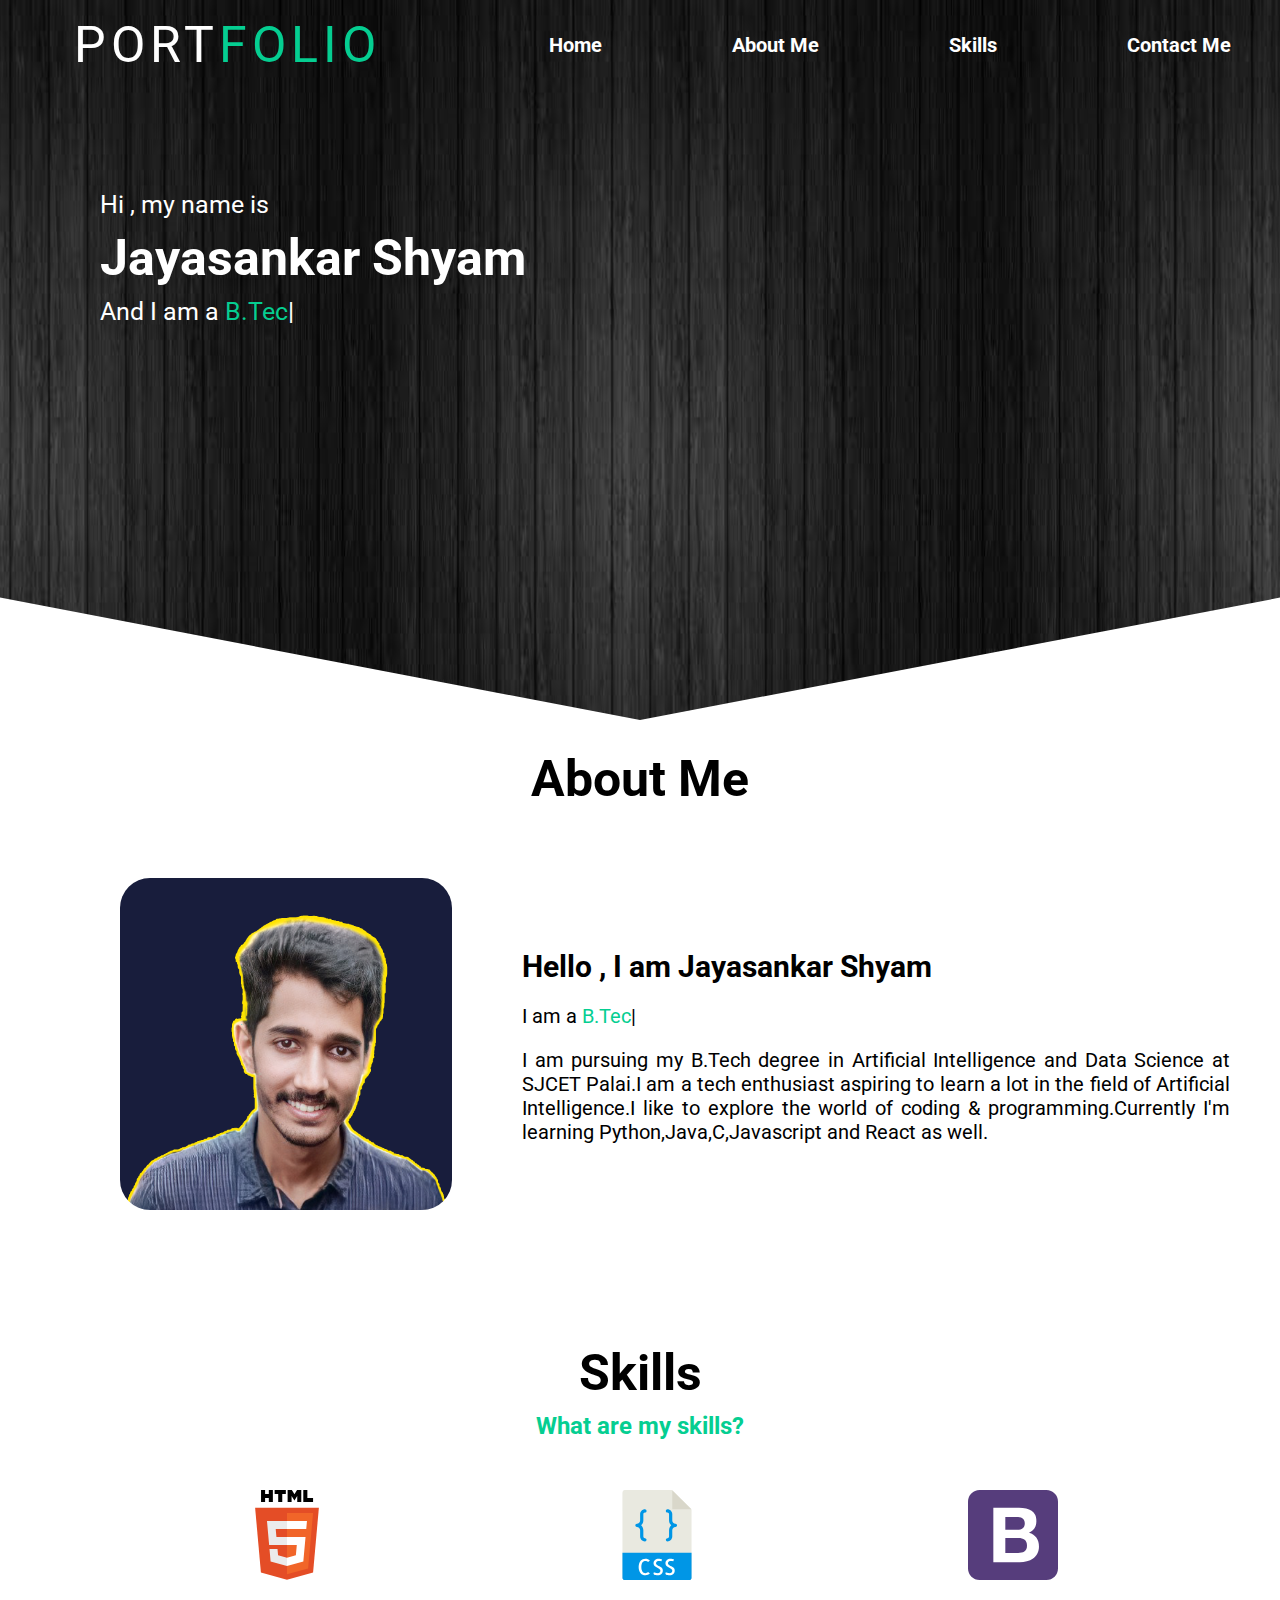
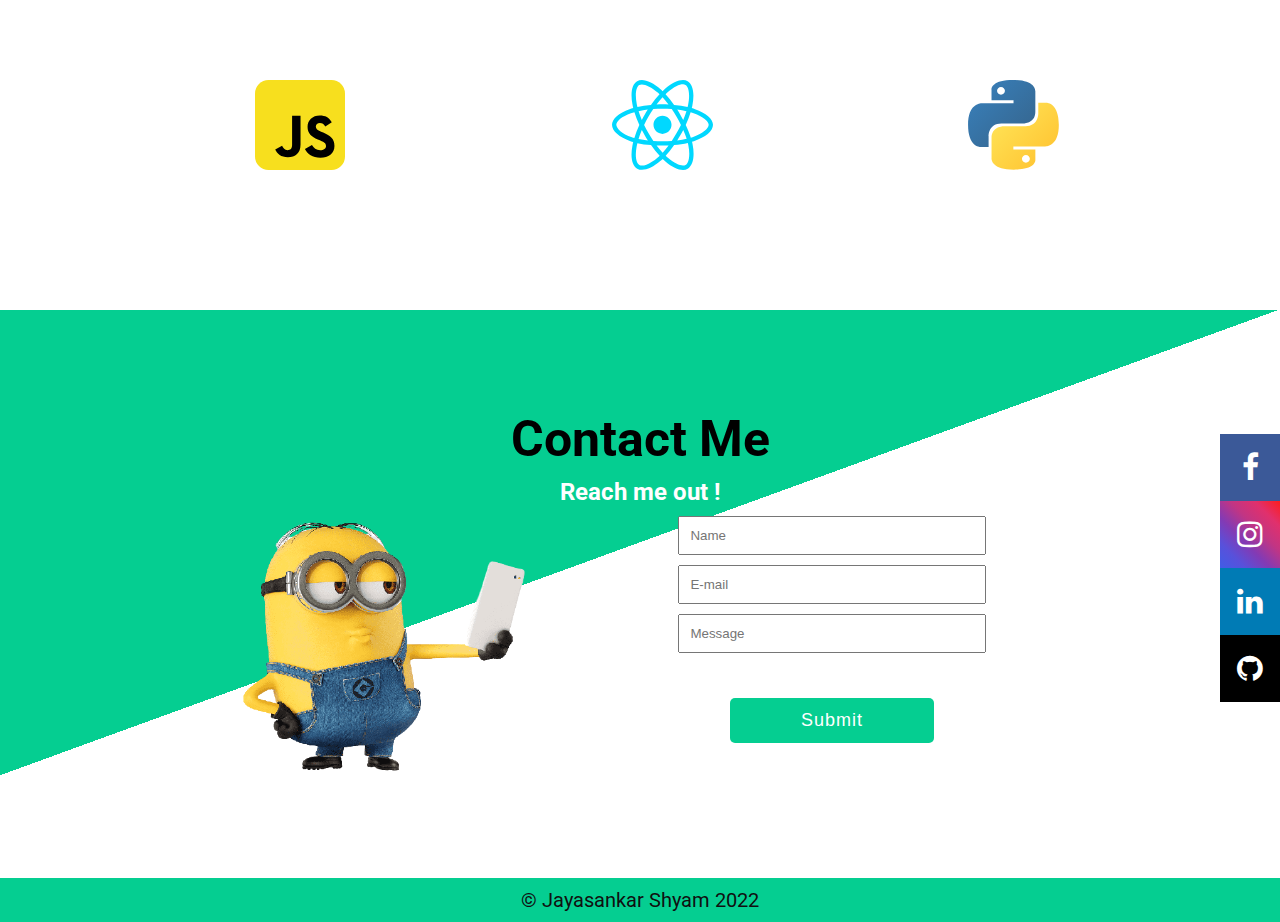
<file: index.html>
<!DOCTYPE html>
<html lang="en">
  <head>
    <meta charset="UTF-8" />
    <meta http-equiv="X-UA-Compatible" content="IE=edge" />
    <meta name="viewport" content="width=device-width, initial-scale=1.0" />
    <!--STYLESHEET-->
    <link href="https://cdn.jsdelivr.net/npm/bootstrap@5.0.1/dist/css/bootstrap.min.css" rel="stylesheet" integrity="sha384-+0n0xVW2eSR5OomGNYDnhzAbDsOXxcvSN1TPprVMTNDbiYZCxYbOOl7+AMvyTG2x" crossorigin="anonymous">
    <link rel="stylesheet" href="style.css" type="text/css" />
    <script src="typed.min.js"></script>
    <!--FAVICON-->
    <link
      rel="apple-touch-icon"
      sizes="180x180"
      href="imgs/fav/apple-touch-icon.png"
    />
    <link
      rel="icon"
      type="image/png"
      sizes="32x32"
      href="imgs/fav/favicon-32x32.png"
    />
    <link
      rel="icon"
      type="image/png"
      sizes="16x16"
      href="imgs/fav/favicon-16x16.png"
    />
    <link rel="manifest" href="/site.webmanifest" />
    <!--SM ICONS-->
    <link
      rel="stylesheet"
      href="https://cdnjs.cloudflare.com/ajax/libs/font-awesome/4.7.0/css/font-awesome.min.css"
    />
    <link href="https://fonts.googleapis.com/icon?family=Material+Icons"
      rel="stylesheet">

    <title>PORTFOLIO | JAYASANKAR</title>
<!-- Google tag (gtag.js) -->
<script async src="https://www.googletagmanager.com/gtag/js?id=G-Z5LCK1FZ70"></script>
<script>
  window.dataLayer = window.dataLayer || [];
  function gtag(){dataLayer.push(arguments);}
  gtag('js', new Date());

  gtag('config', 'G-Z5LCK1FZ70');
</script>
  </head>
  <body>
    <header class="header" id="home">
      <nav class="navbar">
        <a href="#home" class="nav-logo">PORT<span>FOLIO</span></a>
        <ul class="nav-menu">
          <li class="nav-item">
            <a href="#home" class="nav-link">Home</a>
          </li>
          <li class="nav-item">
            <a href="#about" class="nav-link">About Me</a>
          </li>
          <li class="nav-item">
            <a href="#skills" class="nav-link">Skills</a>
          </li>
          <li class="nav-item">
            <a href="#contact" class="nav-link">Contact Me</a>
          </li>
        </ul>
        <div class="hamburger">
          <span class="bar"></span>
          <span class="bar"></span>
          <span class="bar"></span>
        </div>
      </nav>

      <div class="intro">
        <p>Hi , my name is</p>
        <h1>Jayasankar Shyam</h1>
        <p>And I am a <span id="anim" style="color: #05ce91"></span></p>
        <!--Button TBD-->
      </div>
    </header>
    <section id="about">
      <h1 class="abt-head">About Me</h1>
      <div class="abt-row">
        <div class="abt-pic">
          <img src="imgs/pic.png" alt="My pic" />
        </div>
        <div class="abt-text">
          <p id="pname">Hello , I am Jayasankar Shyam</p>
          <p style="margin-bottom: 20px">
            I am a <span id="anim2" style="color: #05ce91"></span>
          </p>
          <p>
            I am pursuing my B.Tech degree in Artificial Intelligence and Data
            Science at SJCET Palai.I am a tech enthusiast aspiring to learn a
            lot in the field of Artificial Intelligence.I like to explore the
            world of coding & programming.Currently I'm learning 
            Python,Java,C,Javascript and React as well.
          </p>
        </div>
      </div>
    </section>
    <section id="skills">
      <h1 class="abt-head">Skills</h1>
      <h2 style="color: #05ce91; text-align: center; padding: 10px">
        What are my skills?
      </h2>

      <div class="sk-row">
        <div class="sk-column">
          <img src="imgs/sk1.svg" />
        </div>
        <div class="sk-column">
          <img src="imgs/sk2.svg" />
        </div>
        <div class="sk-column">
          <img src="imgs/sk3.svg" />
        </div>
      </div>
      <div class="sk-row">
        <div class="sk-column">
          <img src="imgs/sk4.svg" />
        </div>
        <div class="sk-column">
          <img src="imgs/sk5.svg" />
        </div>
        <div class="sk-column">
          <img src="imgs/sk6.svg" />
        </div>
      </div>
    </section>
    <section id="contact">
      <h1 class="abt-head">Contact Me</h1>
      <h2 style="color: #ffffff; text-align: center; padding: 10px">
        Reach me out !
      </h2>
      <div class="cont-row">
        <div class="cont-img">
          <img src="imgs/conta.png" alt="minion" />
        </div>
        <div class="cont-form">
          <form method="post" autocomplete="off" name="trialsheet"> 
            <input id="name" type="text" name="Name" placeholder="Name" />
            <input id ="email" type="email" name="Email" placeholder="E-mail" /><br />
            <input id ="message" type="text" name="Message" placeholder="Message" /><br />
            
            <div class="button">
              <input id="button" type="submit" name="submit" value="Submit"  />
            </div>
          </form>
        </div>
      </div>
      <div class="cont-icon">
        <div class="icon-bar">
          <a href="https://www.facebook.com/jayasankar.shyam/" class="facebook"
            ><i class="fa fa-facebook"></i
          ></a>

          <a href="https://www.instagram.com/_j_sankar/" class="instagram"
            ><i class="fa fa-instagram"></i
          ></a>
          <a
            href="https://www.linkedin.com/in/jayasankarshyam"
            class="linkedin"
            ><i class="fa fa-linkedin"></i
          ></a>
          <a href="https://github.com/jayasankar-shyam" class="github"
            ><i class="fa fa-github"></i
          ></a>
        </div>
      </div>
    </section>
    <section id="footer">
      <p>&#169 Jayasankar Shyam 2022</p>
    </section>
    <button
        type="button"
        class="btn btn-danger btn-floating btn-lg"
        id="btn-back-to-top"
        >
  <i class="fa fa-arrow-up"></i>
</button>
<script>
            const scriptURL = 'https://script.google.com/macros/s/AKfycbzzhiBZN84l8fXklkKDlYYEQw8GEc0mQe3Ko0wOYKdyV5h1AfFI-qXfE7oQGhlKYDrHxA/exec'
            const form = document.forms['Portfolio']
          
            form.addEventListener('submit', e => {
              e.preventDefault()
              fetch(scriptURL, { method: 'POST', body: new FormData(form)})
                .then(response => alert("Thanks for Contacting us..! We Will Contact You Soon..."))
                .catch(error => console.error('Error!', error.message))
            })
          </script>
    <script src="main.js"></script>
  </body>
</html>
</file>
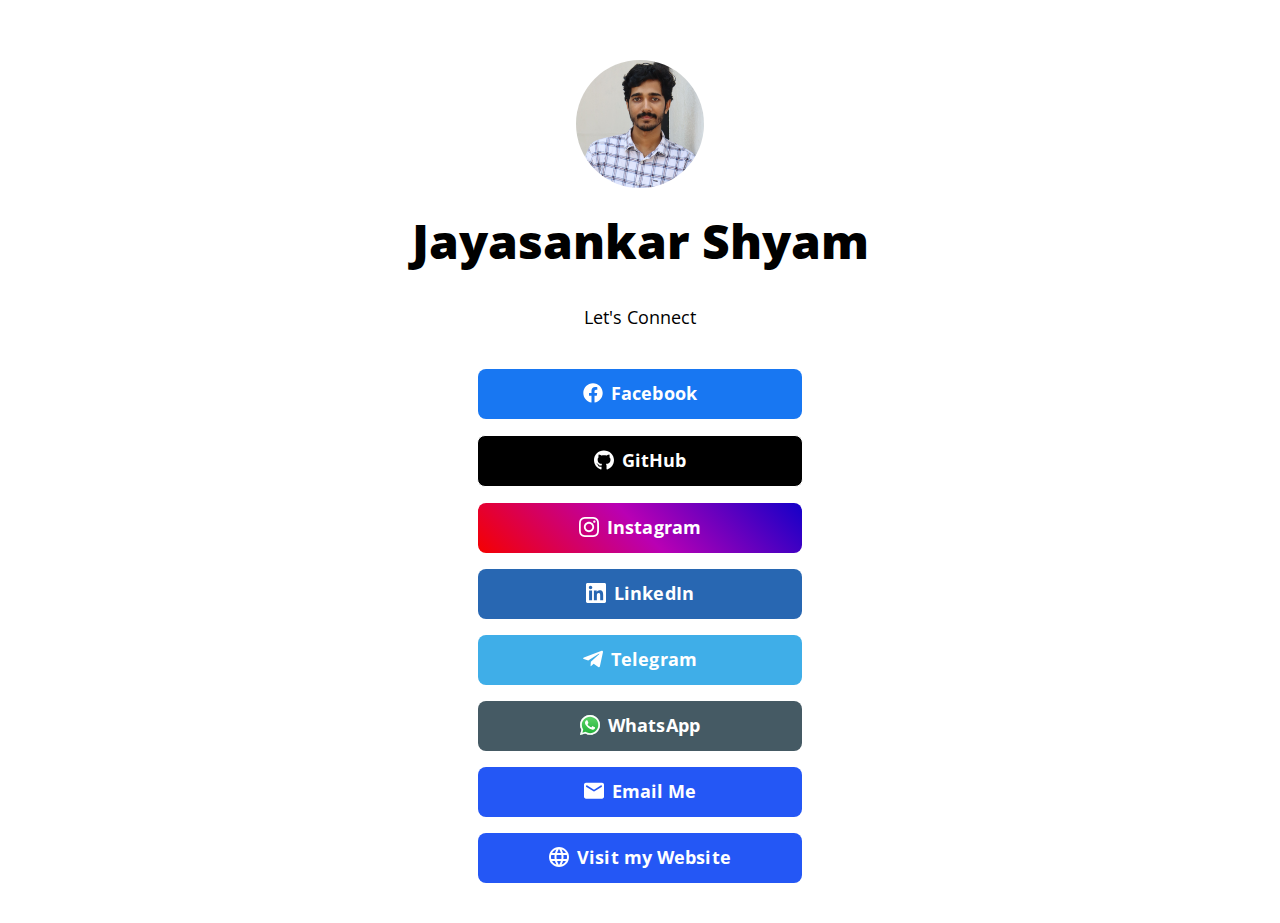
<file: profiles/index.html>
<!DOCTYPE html>
<html lang="en">

<head>

  <!-- Page Information
  –––––––––––––––––––––––––––––––––––––––––––––––––– -->
  <meta charset="utf-8">
  <title>Jayasankar</title>
  <meta name="description" content="A website made for easily accessing the social media profiles.">
  <meta name="author" content="Jayasankar Shyam">

  <!-- Mobile Specific Metas
  –––––––––––––––––––––––––––––––––––––––––––––––––– -->
  <meta name="viewport" content="width=device-width, initial-scale=1">


  <!-- CSS
  –––––––––––––––––––––––––––––––––––––––––––––––––– -->
  <link rel="stylesheet" href="css/normalize.css">

    <!-- Themes:
            Auto:   css/skeleton-auto.css
            Light:  css/skeleton-light.css
            Dark:   css/skeleton-dark.css
     -->
    <link rel="stylesheet" href="css/skeleton-auto.css">

    <!-- Brand Styles -->
    <link rel="stylesheet" href="css/brands.css">


  <!-- Favicon
  –––––––––––––––––––––––––––––––––––––––––––––––––– -->
  <link rel="icon" type="image/png" href="images/ins pi sq.png">

</head>

<body>

  <!-- Primary Page Layout
  –––––––––––––––––––––––––––––––––––––––––––––––––– -->
  <div class="container">
    <div class="row">
      <div class="column" style="margin-top: 10%">

        <!-- Your Image Here -->
        <img src="images/ins pi sq.png" class="avatar">

        <!-- Title -->
        <h1 role="heading">Jayasankar Shyam</h1>

        <!-- Short Bio -->
        <p>Let's Connect</p>

       
        <!-- Discord -->
        <!-- <a class="button button-discord" href="#" target="_blank" rel="noopener" role="button"><img class="icon" src="images/icons/discord.svg" alt="">Discord</a><br> -->

        <!-- Facebook -->
        <a class="button button-faceb" href="https://www.facebook.com/jayasankar.shyam" target="_blank" rel="noopener" role="button"><img class="icon" src="images/icons/facebook.svg" alt="">Facebook</a><br>

        <!-- GitHub -->
        <a class="button button-github" href="https://github.com/jayasankar-shyam" target="_blank" rel="noopener" role="button"><img class="icon" src="images/icons/github.svg" alt="">GitHub</a><br>   

        <!-- Instagram -->
        <a class="button button-instagram" href="https://www.instagram.com/_j_sankar" target="_blank" rel="noopener" role="button"><img class="icon" src="images/icons/instagram.svg" alt="">Instagram</a><br>

        <!-- LinkedIn -->
        <a class="button button-linked" href="https://www.linkedin.com/in/jayasankarshyam" target="_blank" rel="noopener" role="button"><img class="icon" src="images/icons/linkedin.svg" alt="">LinkedIn</a><br>      

        <!-- Telegram -->
        <a class="button button-telegram" href="https://www.t.me/jayasankarshyam" target="_blank" rel="noopener" role="button"><img class="icon" src="images/icons/telegram.svg" alt="">Telegram</a><br>

        <!-- WhatsApp -->
        <a class="button button-whatsapp" href="https://api.whatsapp.com/send?phone=919400888318&text=Hi%20...found%20you%20on%20your%20website" target="_blank" rel="noopener" role="button"><img class="icon" src="images/icons/whatsapp.svg" alt="">WhatsApp</a><br>

        <!-- X -->
        <!-- <a class="button button-x" href="#" target="_blank" rel="noopener" role="button"><img class="icon" src="images/icons/x.svg" alt="">Follow on X</a><br> -->

        <!-- Generic Email -->
        <a class="button button-default" href="mailto:jayasankar06shyam@gmail.com" target="_blank" rel="noopener" role="button"><img class="icon" src="images/icons/generic-email.svg" alt="">Email Me</a><br>

        <!-- Generic Website -->
        <a class="button button-default" href="https://www.jayasankar.tech" target="_blank" rel="noopener" role="button"><img class="icon" src="images/icons/generic-website.svg" alt="">Visit my Website</a><br>

        <br>

      </div>
    </div>
  </div>

</body>

</html>
</file>
<file: style.css>
/*HEADER*/
@import url("https://fonts.googleapis.com/css2?family=Roboto:ital,wght@0,500;1,400&display=swap");

* {
  margin: 0;
  padding: 0;
  box-sizing: border-box;
}

html {
  font-family: "Roboto", sans-serif;
  scroll-behavior: smooth;
}

li {
  list-style: none;
}

a {
  text-decoration: none;
}

.header {
  width: 100%;
  height: 80vh;
  background: url(imgs/bg1.jpeg);
  background-size: 50% 100%, cover;
  background-position: center;
  background-attachment: fixed;
  clip-path: polygon(50% 0%, 100% 0, 100% 83%, 50% 100%, 0 83%, 0 0);
}

.navbar {
  display: flex;
  justify-content: space-between;
  align-items: center;
  padding: 1rem 1.5rem;
}
.hamburger {
  display: none;
}

.bar {
  display: block;
  width: 25px;
  height: 3px;
  margin: 5px auto;
  -webkit-transition: all 0.3s ease-in-out;
  transition: all 0.3s ease-in-out;
  background-color: #101010;
}
.nav-menu {
  display: flex;
  justify-content: space-between;
  align-items: center;
}

.nav-item {
  margin-left: 5rem;
}

.nav-link {
  color: rgb(255, 255, 255);
  text-decoration: none;
  padding: 10px 20px;
  margin: 5px;
  font-size: 20px;
  font-weight: bold;
}

.nav-link:hover {
  color: #05ce91;
  transition: 0.4s;
}

.nav-logo {
  color: rgb(255, 255, 255);
  font-size: 50px;
  letter-spacing: 5px;
  padding-left: 50px;
}
.nav-logo span {
  color: #05ce91;
}
/*INTRO*/
.intro {
  color: white;
  margin-top: 100px;
  margin-left: 100px;
  max-width: 450px;
}

.intro p {
  font-size: 25px;
}
.intro h1 {
  font-size: 50px;
  margin: 10px 0px;
}

/*BUTTON*/

/*TBD*/
/*ABOUT*/
#about {
  padding: 30px 50px;
}
.abt-head {
  font-weight: bold;
  font-size: 50px;
  text-align: center;
}
.abt-row {
  display: flex;
  justify-content: center;
  align-items: center;
  flex-wrap: wrap;
}
.abt-pic {
  flex-basis: 40%;
}

.abt-pic img {
  width: 100%;
  padding: 70px;
  border-radius: 100px;

  margin-right: 0px;
}

.abt-text {
  flex-basis: 60%;
}
#pname {
  font-weight: bold;
  font-size: 30px;
  margin-bottom: 20px;
}
.abt-text p {
  text-align: justify;
  font-size: 20px;
}
/*SKILLS*/
#skills {
  padding: 30px 50px;
  justify-content: center;
}

.sk-row {
  display: flex;
  justify-content: center;
  align-items: center;
  flex-wrap: wrap;
  padding: 30px 50px;
}
.sk-column {
  width: 33%;
  margin-bottom: 16px;
  padding: 10px 150px;
}
.sk-column img {
  height: 90px;
  text-align: center;
}
/*CONTACT*/

/*SOCIAL MEDIA*/
.icon-bar {
  width: 60px;
  float: right;
  margin-top: -210px;
  -webkit-transform: translateY(-50%);
  -ms-transform: translateY(-50%);
  transform: translateY(-50%);
}

.icon-bar a {
  display: block;
  text-align: center;
  padding: 16px;
  transition: all 0.3s ease;
  color: white;
  font-size: 30px;
}

.icon-bar a:hover {
  background-color: rgb(107, 105, 105);
}

.facebook {
  background: #3b5998;
  color: white;
}

.instagram {
  background: linear-gradient(
    45deg,
    #405de6,
    #5851db,
    #833ab4,
    #c13584,
    #e1306c,
    #fd1d1d
  );
  color: white;
}

.linkedin {
  background: #007bb5;
  color: white;
}

.github {
  background: black;
  color: white;
}
/*CONTACT*/
#contact {
  margin-top: 50px;
  padding: 100px 0px;
  background: linear-gradient(160deg, #05ce91 45%, white 0%);
}
.cont-row {
  display: flex;
  justify-content: center;
  align-items: center;
  flex-wrap: wrap;
}

.cont-img img {
  height: 100%;
  width: 100%;
}
.cont-img {
  flex-basis: 30%;
}
.cont-form {
  flex-basis: 40%;
}
.cont-icon {
  flex-basis: 30%;
}
.cont-form form {
  text-align: center;
}
.cont-form form input {
  width: 60%;
  padding: 10px;
  margin-bottom: 10px;
}
.cont-form form textarea {
  width: 60%;
  padding: 10px;
}

form .button {
  height: 45px;
  margin: 35px 0;
}
form .button input {
  height: 100%;
  width: 40%;
  border-radius: 5px;
  border: none;
  color: #fff;
  font-size: 18px;
  font-weight: 500;
  letter-spacing: 1px;
  cursor: pointer;
  transition: all 0.3s ease;
  background: #05ce91;
}
form .button input:hover {
  /* transform: scale(0.99); */
  background: #357562;
}
#footer {
  background: #05ce91;
  color: #101010;
  padding: 10px;
  justify-content: center;
}
#footer p {
  text-align: center;
  font-size: 20px;
}
#btn-back-to-top {
  position: fixed;
  bottom: 20px;
  right: 20px;
  display: none;
}
@media only screen and (max-width: 768px) {
  .header {
    height: 60vh;
    clip-path: polygon(50% 0%, 100% 0, 100% 90%, 50% 100%, 0 90%, 0 0);
  }
  /*SKILLS*/
  .sk-column {
    width: 33%;
    margin-bottom: 16px;
    padding: 10px 0px;
  }
  .sk-column img {
    height: 60px;
    text-align: center;
  }
  #about {
    padding: 10px 10px;
  }
  #skills {
    padding: 10px 20px;
    margin-top: 30px;
  }
  #pname {
    font-weight: bold;
    font-size: 25px;
    margin-bottom: 20px;
  }
  .intro {
    margin-left: 30px;
  }
  .intro p {
    font-size: 22px;
  }
  .intro h1 {
    font-size: 35px;
  }

  .nav-menu {
    position: fixed;
    left: -100%;
    top: 5rem;
    flex-direction: column;

    background-color: rgb(0, 0, 0);
    width: 100%;
    border-radius: 10px;
    text-align: center;
    transition: 0.3s;
    box-shadow: 0 10px 27px rgba(0, 0, 0, 0.05);
  }
  .nav-logo {
    padding-left: 0px;
    font-size: 30px;
  }
  .nav-menu.active {
    left: 0;
  }

  .nav-item {
    margin: 25px 0;
  }
  .abt-pic {
    flex-basis: 100%;
  }

  .abt-pic img {
    width: 100%;
    margin-bottom: 0px;
    border-radius: 30%;
  }

  .abt-text {
    flex-basis: 100%;
    padding-top: 10px;
    padding-left: 30px;
  }

  .hamburger {
    display: block;
    cursor: pointer;
    background: azure;
  }
  .hamburger.active .bar:nth-child(2) {
    opacity: 0;
  }

  .hamburger.active .bar:nth-child(1) {
    transform: translateY(8px) rotate(45deg);
  }

  .hamburger.active .bar:nth-child(3) {
    transform: translateY(-8px) rotate(-45deg);
  }
  .cont-img {
    flex-basis: 100%;
  }
  .cont-form {
    flex-basis: 70%;
  }
  .cont-icon {
    flex-basis: 30%;
  }
}
</file>
<file: profiles/css/skeleton-auto.css>
/*
* littlelink V1
* https://littlelink.com
* Free to use under the MIT license.
* http://www.opensource.org/licenses/mit-license.php
* 12/21/2019
*
* Built using:
*
* Skeleton V2.0.4
* Copyright 2014, Dave Gamache
* www.getskeleton.com
* Free to use under the MIT license.
* http://www.opensource.org/licenses/mit-license.php
* 12/29/2014
*/

/* Table of contents
––––––––––––––––––––––––––––––––––––––––––––––––––
- Grid
- Base Styles
- Typography
- Links
- Code
- Spacing
- Utilities
*
* You'll find the button css in css/brands.css.
*
*/

/* Grid
–––––––––––––––––––––––––––––––––––––––––––––––––– */
.container {
  position: relative;
  width: 100%;
  max-width: 600px;
  text-align: center;
  margin: 0 auto;
  padding: 0 20px;
  box-sizing: border-box;
}
.container-left {
  position: relative;
  width: 100%;
  max-width: 600px;
  text-align: left;
  margin: 0 auto;
  padding: 0 20px;
  box-sizing: border-box;
}
.column {
  position: center;
  width: 100%;
  float: center;
  box-sizing: border-box;
}

/* For devices larger than 400px */
@media (min-width: 400px) {
  .container {
    width: 85%;
    padding: 0;
  }
}

/* For devices larger than 550px */
@media (min-width: 550px) {
  .container {
    width: 80%;
  }
  .column,
  .columns {
    margin-left: 0;
  }
  .column:first-child,
  .columns:first-child {
    margin-left: 0;
  }
}

/* Base Styles
–––––––––––––––––––––––––––––––––––––––––––––––––– */
/* NOTE
html is set to 62.5% so that all the REM measurements throughout Skeleton
are based on 10px sizing. So basically 1.5rem = 15px :) */

html {
  font-size: 100%;
  color-scheme: light dark;
}
body {
  font-size: 18px;
  line-height: 24px;
  font-weight: 400;
  font-family: "Open Sans", "HelveticaNeue", "Helvetica Neue", Helvetica, Arial,
    sans-serif;
}

/* Typography
–––––––––––––––––––––––––––––––––––––––––––––––––– */
h1 {
  margin-top: 0;
  margin-bottom: 16px;
  font-weight: 800;
}
h1 {
  font-size: 24px;
  line-height: 64px;
  letter-spacing: 0;
}

/* Larger than phablet */
@media (min-width: 550px) {
  h1 {
    font-size: 48px;
    line-height: 96px;
  }
}

p {
  margin-top: 0;
}

/* Links
–––––––––––––––––––––––––––––––––––––––––––––––––– */
a {
  color: #2457F5;
}
a:hover {
  color: #083BDA; 
}
a:focus {
  outline: #7AB8FF solid 2px;
  border-radius: 2px;
}         

/* Link Color Dark Theme */
@media (prefers-color-scheme: dark) {
  a {
    color: #4899F7;
}
a:hover {
  color: #7AB8FF;
}
a:focus {
  outline: #7AB8FF solid 2px;
  border-radius: 2px;
}
}

/* Code
–––––––––––––––––––––––––––––––––––––––––––––––––– */
code {
  padding: 0.2rem 0.5rem;
  margin: 0 0.2rem;
  font-size: 90%;
  white-space: nowrap;
  background: #f1f1f1;
  border: 1px solid #e1e1e1;
  border-radius: 4px;
}
pre > code {
  display: block;
  padding: 1rem 1.5rem;
  white-space: pre;
}

/* Spacing
–––––––––––––––––––––––––––––––––––––––––––––––––– */
button,
.button {
  margin-bottom: 1rem;
}
input,
textarea,
select,
fieldset {
  margin-bottom: 1.5rem;
}
pre,
blockquote,
dl,
figure,
p,
ol {
  margin-bottom: 2.5rem;
}

/* Utilities
–––––––––––––––––––––––––––––––––––––––––––––––––– */
.u-full-width {
  width: 100%;
  box-sizing: border-box;
}
.u-max-full-width {
  max-width: 100%;
  box-sizing: border-box;
}
.u-pull-right {
  float: right;
}
.u-pull-left {
  float: left;
}

/* Misc
–––––––––––––––––––––––––––––––––––––––––––––––––– */
hr {
  margin-top: 3rem;
  margin-bottom: 3.5rem;
  border-width: 0;
  border-top: 1px solid #e1e1e1;
}
/* Radius values:

10%-40%: Squircles
50% (default): True circle
*/
.avatar {
  width: 128px;
  height: 128px;
  object-fit: cover;
  background-position: center;
  border-radius: 50%;
}

/* open-sans-regular - vietnamese_latin-ext_latin_hebrew_greek-ext_greek_cyrillic-ext_cyrillic */
@font-face {
  font-display: swap; /* Check https://developer.mozilla.org/en-US/docs/Web/CSS/@font-face/font-display for other options. */
  font-family: 'Open Sans';
  font-style: normal;
  font-weight: 400;
  src: url('../fonts/open-sans-v34-vietnamese_latin-ext_latin_hebrew_greek-ext_greek_cyrillic-ext_cyrillic-regular.eot'); /* IE9 Compat Modes */
  src: url('../fonts/open-sans-v34-vietnamese_latin-ext_latin_hebrew_greek-ext_greek_cyrillic-ext_cyrillic-regular.eot?#iefix') format('embedded-opentype'), /* IE6-IE8 */
       url('../fonts/open-sans-v34-vietnamese_latin-ext_latin_hebrew_greek-ext_greek_cyrillic-ext_cyrillic-regular.woff2') format('woff2'), /* Super Modern Browsers */
       url('../fonts/open-sans-v34-vietnamese_latin-ext_latin_hebrew_greek-ext_greek_cyrillic-ext_cyrillic-regular.woff') format('woff'), /* Modern Browsers */
       url('../fonts/open-sans-v34-vietnamese_latin-ext_latin_hebrew_greek-ext_greek_cyrillic-ext_cyrillic-regular.ttf') format('truetype'), /* Safari, Android, iOS */
       url('../fonts/open-sans-v34-vietnamese_latin-ext_latin_hebrew_greek-ext_greek_cyrillic-ext_cyrillic-regular.svg#OpenSans') format('svg'); /* Legacy iOS */
}
/* open-sans-600 - vietnamese_latin-ext_latin_hebrew_greek-ext_greek_cyrillic-ext_cyrillic */
@font-face {
  font-display: swap; /* Check https://developer.mozilla.org/en-US/docs/Web/CSS/@font-face/font-display for other options. */
  font-family: 'Open Sans';
  font-style: normal;
  font-weight: 600;
  src: url('../fonts/open-sans-v34-vietnamese_latin-ext_latin_hebrew_greek-ext_greek_cyrillic-ext_cyrillic-600.eot'); /* IE9 Compat Modes */
  src: url('../fonts/open-sans-v34-vietnamese_latin-ext_latin_hebrew_greek-ext_greek_cyrillic-ext_cyrillic-600.eot?#iefix') format('embedded-opentype'), /* IE6-IE8 */
       url('../fonts/open-sans-v34-vietnamese_latin-ext_latin_hebrew_greek-ext_greek_cyrillic-ext_cyrillic-600.woff2') format('woff2'), /* Super Modern Browsers */
       url('../fonts/open-sans-v34-vietnamese_latin-ext_latin_hebrew_greek-ext_greek_cyrillic-ext_cyrillic-600.woff') format('woff'), /* Modern Browsers */
       url('../fonts/open-sans-v34-vietnamese_latin-ext_latin_hebrew_greek-ext_greek_cyrillic-ext_cyrillic-600.ttf') format('truetype'), /* Safari, Android, iOS */
       url('../fonts/open-sans-v34-vietnamese_latin-ext_latin_hebrew_greek-ext_greek_cyrillic-ext_cyrillic-600.svg#OpenSans') format('svg'); /* Legacy iOS */
}
/* open-sans-700 - vietnamese_latin-ext_latin_hebrew_greek-ext_greek_cyrillic-ext_cyrillic */
@font-face {
  font-display: swap; /* Check https://developer.mozilla.org/en-US/docs/Web/CSS/@font-face/font-display for other options. */
  font-family: 'Open Sans';
  font-style: normal;
  font-weight: 700;
  src: url('../fonts/open-sans-v34-vietnamese_latin-ext_latin_hebrew_greek-ext_greek_cyrillic-ext_cyrillic-700.eot'); /* IE9 Compat Modes */
  src: url('../fonts/open-sans-v34-vietnamese_latin-ext_latin_hebrew_greek-ext_greek_cyrillic-ext_cyrillic-700.eot?#iefix') format('embedded-opentype'), /* IE6-IE8 */
       url('../fonts/open-sans-v34-vietnamese_latin-ext_latin_hebrew_greek-ext_greek_cyrillic-ext_cyrillic-700.woff2') format('woff2'), /* Super Modern Browsers */
       url('../fonts/open-sans-v34-vietnamese_latin-ext_latin_hebrew_greek-ext_greek_cyrillic-ext_cyrillic-700.woff') format('woff'), /* Modern Browsers */
       url('../fonts/open-sans-v34-vietnamese_latin-ext_latin_hebrew_greek-ext_greek_cyrillic-ext_cyrillic-700.ttf') format('truetype'), /* Safari, Android, iOS */
       url('../fonts/open-sans-v34-vietnamese_latin-ext_latin_hebrew_greek-ext_greek_cyrillic-ext_cyrillic-700.svg#OpenSans') format('svg'); /* Legacy iOS */
}
/* open-sans-800 - vietnamese_latin-ext_latin_hebrew_greek-ext_greek_cyrillic-ext_cyrillic */
@font-face {
  font-display: swap; /* Check https://developer.mozilla.org/en-US/docs/Web/CSS/@font-face/font-display for other options. */
  font-family: 'Open Sans';
  font-style: normal;
  font-weight: 800;
  src: url('../fonts/open-sans-v34-vietnamese_latin-ext_latin_hebrew_greek-ext_greek_cyrillic-ext_cyrillic-800.eot'); /* IE9 Compat Modes */
  src: url('../fonts/open-sans-v34-vietnamese_latin-ext_latin_hebrew_greek-ext_greek_cyrillic-ext_cyrillic-800.eot?#iefix') format('embedded-opentype'), /* IE6-IE8 */
       url('../fonts/open-sans-v34-vietnamese_latin-ext_latin_hebrew_greek-ext_greek_cyrillic-ext_cyrillic-800.woff2') format('woff2'), /* Super Modern Browsers */
       url('../fonts/open-sans-v34-vietnamese_latin-ext_latin_hebrew_greek-ext_greek_cyrillic-ext_cyrillic-800.woff') format('woff'), /* Modern Browsers */
       url('../fonts/open-sans-v34-vietnamese_latin-ext_latin_hebrew_greek-ext_greek_cyrillic-ext_cyrillic-800.ttf') format('truetype'), /* Safari, Android, iOS */
       url('../fonts/open-sans-v34-vietnamese_latin-ext_latin_hebrew_greek-ext_greek_cyrillic-ext_cyrillic-800.svg#OpenSans') format('svg'); /* Legacy iOS */
}
</file>
<file: profiles/css/brands.css>
/*
* littlelink.io
* Skeleton V2.0.4
* Copyright 2014, Dave Gamache
* www.getskeleton.com
* Free to use under the MIT license.
* http://www.opensource.org/licenses/mit-license.php
* 12/29/2014
*/

/*
* Built using on:
* Skeleton V2.0.4
* Copyright 2014, Dave Gamache
* www.getskeleton.com
* Free to use under the MIT license.
* http://www.opensource.org/licenses/mit-license.php
* 12/29/2014
*/

/* Table of contents
––––––––––––––––––––––––––––––––––––––––––––––––––

- Buttons
- Brand Styles

*/

/* Buttons
–––––––––––––––––––––––––––––––––––––––––––––––––– */

.button,
button {
  display: inline-block;
  text-decoration: none;
  height: 100%;
  text-align: center;
  vertical-align: middle;
  font-size: 18px;
  width: 300px;
  font-weight: 700;
  line-height: 20px;
  padding: 14px 12px 12px 12px;
  letter-spacing: 0.1px;
  white-space: wrap;
  outline: none;
  border-radius: 8px;
  cursor: pointer;
  
}     
button:hover,
.button:focus {
  color: #212121;
  border-color: #888;
  outline: #7AB8FF solid 3px
}
.button.button-primary {
  color: #fff;
  filter: brightness(90%);
}
.button.button-primary:hover,
.button.button-primary:focus {
  color: #fff;
  filter: brightness(90%);
}

/* Brand Icons
–––––––––––––––––––––––––––––––––––––––––––––––––– */

.icon {
  padding: 0px 8px 3.5px 0px;
  vertical-align: middle;
  width: 20px;
  height: 20px;
}

/* Brand Styles
–––––––––––––––––––––––––––––––––––––––––––––––––– */

/* Default (this is great for your own brand color!) */
.button.button-default {
  color: #ffffff;
  background-color: #2457F5;
}
.button.button-default:hover,
.button.button-default:focus {
  filter: brightness(90%);
}

/* Amazon */
.button.button-amazon {
  color: #000000;
  background-color: #FFFFFF;
  border: 1px solid #212121;
}
.button.button-amazon:hover,
.button.button-amazon:focus {
  filter: brightness(90%);
}

/* Amazon Music */
.button.button-amazon-music {
  color: #000000;
  background-color: #25D1DA;
}
.button.button-amazon-music:hover,
.button.button-amazon-music:focus {
  filter: brightness(90%);
}

/* Apple App Store */
.button.button-appstore {
  color: #FFFFFF;
  background-color: #000000;
  border: 1px solid #FFFFFF;
}
.button.button-appstore:hover,
.button.button-appstore:focus {
  filter: brightness(90%);
}

/* Apple Music */
.button.button-apple-music {
  color: #ffffff;
  background-color: #000000;
  border: 1px solid #FFFFFF;
}
.button.button-apple-music:hover,
.button.button-apple-music:focus {
  filter: brightness(90%);
}

/* Apple Music Alt */
.button.button-apple-music-alt {
  color: #ffffff;
  background-image: linear-gradient(to bottom, #FB5C74, #FA233B);
}
.button.button-apple-music-alt:hover,
.button.button-apple-music-alt:focus {
  filter: brightness(90%);
}

/* Apple Podcasts */
.button.button-apple-podcasts {
  color: #ffffff;
  background-color: #000000;
  border: 1px solid #FFFFFF;
}
.button.button-apple-podcasts:hover,
.button.button-apple-podcasts:focus {
  filter: brightness(90%);
}

/* Apple Podcasts Alt */
.button.button-apple-podcasts-alt {
  color: #ffffff;
  background-image: linear-gradient(to bottom, #F452FF, #832BC1);
}
.button.button-apple-podcasts-alt:hover,
.button.button-apple-podcasts-alt:focus {
  filter: brightness(90%);
}

/* ArtStation */
.button.button-artstation {
  color: #ffffff;
  background-color: #18181C;
  border: 1px solid #FFFFFF;
}
.button.button-artstation:hover,
.button.button-artstation:focus {
  filter: brightness(90%);
}

/* Bandcamp */
.button.button-bandcamp {
  color: #ffffff;
  background-color: #1d9fc3;
}
.button.button-bandcamp:hover,
.button.button-bandcamp:focus {
  filter: brightness(90%);
}

/* Behance */
.button.button-behance {
  color: #ffffff;
  background-color: #0057FF;
}
.button.button-behance:hover,
.button.button-behance:focus {
  filter: brightness(90%);
}

/* Bluesky */
.button.button-bluesky {
  color: #000000;
  background-color: #F3F9FF;
  border: 1px solid #212121;
}
.button.button-bluesky:hover,
.button.button-bluesky:focus {
  filter: brightness(90%);
}

/* Buy Me a Coffee */
.button.button-coffee {
  color: #000000;
  background-color: #ffdd00;
}
.button.button-coffee:hover,
.button.button-coffee:focus {
  filter: brightness(90%);
}

/* Cal.com */
.button.button-cal {
  color: #FFFFFF;
  background-color: #292929;
  border: 1px solid #FFFFFF;
}
.button.button-cal:hover,
.button.button-cal:focus {
  filter: brightness(90%);
}

/* Calendly */
.button.button-calendly {
  color: #FFFFFF;
  background-color: #006BFF;
}
.button.button-calendly:hover,
.button.button-calendly:focus {
  filter: brightness(90%);
}

/* Cash App */
.button.button-cash-app {
  color: #ffffff;
  background-image: linear-gradient(to bottom, #00d64b, #00c244);
}
.button.button-cash-app:hover,
.button.button-cash-app:focus {
  filter: brightness(90%);
}

/* Clubhouse */
.button.button-clubhouse {
  color: #1F1F1A;
  background-color: #F1EFE3;
  border: 1px solid #212121;
}
.button.button-clubhouse:hover,
.button.button-clubhouse:focus {
  filter: brightness(90%);
}

/* dev.to */
.button.button-dev-to {
  color: #000000;
  background-color: #f5f5f5;
  border: 1px solid #212121;
}
.button.button-dev-to:hover,
.button.button-dev-to:focus {
  filter: brightness(90%);
}

/* Discord */
.button.button-discord {
  color: #ffffff;
  background-color: #5865f2;
}
.button.button-discord:hover,
.button.button-discord:focus {
  filter: brightness(90%);
}

/* Dribbble */
.button.button-dribbble {
  color: #000000;
  background-color: #FFFFFF;
  border: 1px solid #212121;
}
.button.button-dribbble:hover,
.button.button-dribbble:focus {
  filter: brightness(90%);
}

/* Etsy */
.button.button-etsy {
  color: #ffffff;
  background-color: #F45800;
}
.button.button-etsy:hover,
.button.button-etsy:focus {
  filter: brightness(90%);
}

/* Facebook */
.button.button-faceb {
  color: #ffffff;
  background-color: #1877f2;
}
.button.button-faceb:hover,
.button.button-faceb:focus {
  filter: brightness(90%);
}

/* Facebook Messenger */
.button.button-messenger {
  color: #ffffff;
  background-image: linear-gradient(
    25deg,
    #0099ff,
    #5f5dff,
    #a033ff,
    #c740cc,
    #ff5280,
    #ff7061
  );
}
.button.button-messenger:hover,
.button.button-messenger:focus {
  filter: brightness(90%);
}

/* Figma */
.button.button-figma {
  color: #ffffff;
  background-color: #000000;
  border: 1px solid #FFFFFF;
}
.button.button-figma:hover,
.button.button-figma:focus {
  filter: brightness(90%);
}

/* Fiverr */
.button.button-fiverr {
  color: #ffffff;
  background-color: #1DBF73;
}
.button.button-fiverr:hover,
.button.button-fiverr:focus {
  filter: brightness(90%);
}

/* Flickr */
.button.button-flickr {
  color: #ffffff;
  background-color: #000000;
  border: 1px solid #FFFFFF;
}
.button.button-flickr:hover,
.button.button-flickr:focus {
  filter: brightness(90%);
}

/* GitHub */
.button.button-github {
  color: #ffffff;
  background-color: #000000;
  border: 1px solid #FFFFFF;
}
.button.button-github:hover,
.button.button-github:focus {
  filter: brightness(90%);
}

/* GitLab */
.button.button-gitlab {
  color: #ffffff;
  background-color: #6151b2;
}
.button.button-gitlab:hover,
.button.button-gitlab:focus {
  filter: brightness(90%);
}

/* GoFundMe */
.button.button-gofundme {
  color: #ffffff;
  background-color: #02A95C;
}
.button.button-gofundme:hover,
.button.button-gofundme:focus {
  filter: brightness(90%);
}

/* Goodreads */
.button.button-goodreads {
  color: #333333;
  background-color: #f3f1e6;
  border: 1px solid #212121;
}
.button.button-goodreads:hover,
.button.button-goodreads:focus {
  filter: brightness(90%);
}

/* Google Black */
.button.button-google-black {
  color: #FFFFFF;
  background-color: #000000;
  border: 1px solid #FFFFFF;
}
.button.button-google-black:hover,
.button.button-google-black:focus {
  filter: brightness(90%);
}

/* Google Play Store */
.button.button-playstore {
  color: #FFFFFF;
  background-color: #000000;
  border: 1px solid #FFFFFF;
}
.button.button-playstore:hover,
.button.button-playstore:focus {
  filter: brightness(90%);
}

/* Google Podcasts */
.button.button-google-podcasts {
  color: #000000;
  background-color: #FFFFFF;
  border: 1px solid #212121;
}
.button.button-google-podcasts:hover,
.button.button-google-podcasts:focus {
  filter: brightness(90%);
}

/* Google Scholar */
.button.button-google-scholar {
  color: #000000;
  background-color: #FFFFFF;
  border: 1px solid #212121;
}
.button.button-google-scholar:hover,
.button.button-google-scholar:focus {
  filter: brightness(90%);
}

/* Guilded */
.button.button-guilded {
  color: #000000;
  background-color: #F5C400;
}
.button.button-guilded:hover,
.button.button-guilded:focus {
  filter: brightness(90%);
}

/* Hashnode */
.button.button-hashnode {
  color: #000000;
  background-color: #ffffff;
  border: 1px solid #212121;
}
.button.button-hashnode:hover,
.button.button-hashnode:focus {
  filter: brightness(90%);
}

/* Instagram */
.button.button-instagram {
  color: #ffffff;
  background-image: linear-gradient(-135deg, #1400c8, #b900b4, #f50000);
}
.button.button-instagram:hover,
.button.button-instagram:focus {
  filter: brightness(90%);
}

/* Kick */
.button.button-kick {
  background-color:#000000;
  color:  #ffffff;
  border: 1px solid #ffffff;
}
.button.button-kick:hover {
  filter: brightness(90%);
}

/* Kick Alt */
.button.button-kick-alt {
  background-color:#01e701;
  color:  #000;
}
.button.button-kick-alt:hover {
  filter: brightness(90%);
}


/* Kickstarter */
.button.button-kickstarter {
  color: #ffffff;
  background-color: #05ce78;
}
.button.button-kickstarter:hover,
.button.button-kickstarter:focus {
  filter: brightness(90%);
}

/* Kit */
.button.button-kit {
  color: #ffffff;
  background-color: #000000;
  border: 1px solid #FFFFFF;
}
.button.button-kit:hover,
.button.button-kit:focus {
  filter: brightness(90%);
}

/* Ko-fi */
.button.button-ko-fi {
  color: #ffffff;
  background-color: #13C3FF;
}
.button.button-ko-fi:hover,
.button.button-ko-fi:focus {
  filter: brightness(90%);
}

/* Last.fm */
.button.button-last-fm {
  color: #ffffff;
  background-color: #D51007;
}
.button.button-last-fm:hover,
.button.button-last-fm:focus {
  filter: brightness(90%);
}

/* Letterboxd */
.button.button-letterboxd {
  color: #ffffff;
  background-color: #2c3440;
  border: 1px solid #FFFFFF;
}
.button.button-letterboxd:hover,
.button.button-letterboxd:focus {
  filter: brightness(90%);
}

/* Line */
.button.button-line {
  color: #FFFFFF;
  background-color: #06C755;
}
.button.button-line:hover,
.button.button-line:focus {
  filter: brightness(90%);
}


/* LinkedIn */
.button.button-linked {
  color: #ffffff;
  background-color: #2867b2;
}
.button.button-linked:hover,
.button.button-linked:focus {
  filter: brightness(90%);
}

/* Mailchimp */
.button.button-mailchimp {
  color: #000000;
  background-color: #FFE01B;
}
.button.button-mailchimp:hover,
.button.button-mailchimp:focus {
  filter: brightness(90%);
}

/* Mastodon */
.button.button-mastodon {
  color: #ffffff;
  background-color: #17063B;
  border: 1px solid #FFFFFF;
}
.button.button-mastodon:hover,
.button.button-mastodon:focus {
  filter: brightness(90%);
}

/* Medium */
.button.button-medium {
  color: #ffffff;
  background-color: #000000;
  border: 1px solid #FFFFFF;
}
.button.button-medium:hover,
.button.button-medium:focus {
  filter: brightness(90%);
}

/* NGL */
.button.button-ngl {
  color: #ffffff;
  background-image: linear-gradient(-45deg, #ff8d10, #ec1187);
}
.button.button-ngl:hover,
.button.button-ngl:focus {
  filter: brightness(90%);
}

/* Notion */
.button.button-notion {
  color: #000000;
  border: 1px solid #212121;
  background-color: #ffffff;
}
.button.button-notion:hover,
.button.button-notion:focus {
  filter: brightness(90%);
}

/* OnlyFans */
.button.button-onlyfans {
  color: #ffffff;
  background-color: #00AEEF;
}
.button.button-onlyfans:hover,
.button.button-onlyfans:focus {
  filter: brightness(90%);
}

/* Patreon */
.button.button-patreon {
  color: #ffffff;
  background-color: #ff424d;
}
.button.button-patreon:hover,
.button.button-patreon:focus {
  filter: brightness(90%);
}

/* PayPal */
.button.button-paypal {
  color: #ffffff;
  background-color: #003087;
}
.button.button-paypal:hover,
.button.button-paypal:focus {
  filter: brightness(90%);
}

/* Pinterest */
.button.button-pinterest {
  color: #000000;
  background-color: #ffe2eb;
  border: 1px solid #212121;
}
.button.button-pinterest:hover,
.button.button-pinterest:focus {
  filter: brightness(90%);
}

/* Post.news */
.button.button-post-news {
  color: #ffffff;
  background-color: #678BFF;
}
.button.button-post-news:hover,
.button.button-post-news:focus {
  filter: brightness(90%);
}

/* Product Hunt */
.button.button-product-hunt {
  color: #000000;
  background-color: #ffffff;
  border: 1px solid #212121;
}
.button.button-producthunt:hover,
.button.button-producthunt:focus {
  filter: brightness(90%);
}

/* Read.cv */
.button.button-read-cv {
  color: #FFFFFF;
  background-color: #000000;
  border: 1px solid #FFFFFF;
}
.button.button-read-cv:hover,
.button.button-read-cv:focus {
  filter: brightness(90%);
}

/* Redbubble */
.button.button-redbubble {
  color: #e41321;
  background-color: #ffffff;
  border: 1px solid #212121;
}
.button.button-redbubble:hover,
.button.button-redbubble:focus {
  filter: brightness(90%);
}

/* Reddit */
.button.button-reddit {
  color: #000000;
  background-color: #d7dfe2;
  border: 1px solid #212121;
}
.button.button-reddit:hover,
.button.button-reddit:focus {
  filter: brightness(90%);
}

/* Shop */
.button.button-shop {
  color: #ffffff;
  background-color: #5A31F4;
}
.button.button-shop:hover,
.button.button-shop:focus {
  filter: brightness(90%);
}

/* Signal */
.button.button-signal {
  color: #ffffff;
  background-color: #3a76f0;
}
.button.button-signal:hover,
.button.button-signal:focus {
  filter: brightness(90%);
}

/* Skoob */
.button.button-skoob {
  color: #ffffff;
  background-color: #3189c8;
}
.button.button-skoob:hover,
.button.button-skoob:focus {
  filter: brightness(90%);
}

/* Slack */
.button.button-slack {
  color: #000000;
  background-color: #FFFFFF;
  border: 1px solid #212121;
}
.button.button-slack:hover,
.button.button-slack:focus {
  filter: brightness(90%);
}


/* Snapchat */
.button.button-snapchat {
  color: #000000;
  background-color: #fffc00;
}
.button.button-snapchat:hover,
.button.button-snapchat:focus {
  filter: brightness(90%);
}

/* SoundCloud */
.button.button-soundcloud {
  color: #ffffff;
  background-color: #ff5500;
}
.button.button-soundcloud:hover,
.button.button-soundcloud:focus {
  filter: brightness(90%);
}

/* Spotify */
.button.button-spotify {
  color: #191414;
  background-color: #1db954;
}
.button.button-spotify:hover,
.button.button-spotify:focus {
  filter: brightness(90%);
}

/* Spotify Alt */
.button.button-spotify-alt {
  color: #FFFFFF;
  background-color: #191414;
  border: 1px solid #FFFFFF;
}
.button.button-spotify-alt:hover,
.button.button-spotify-alt:focus {
  filter: brightness(90%);
}

/* Square */
.button.button-square {
  color: #FFFFFF;
  background-color: #006AFF;
}
.button.button-square:hover,
.button.button-square:focus {
  filter: brightness(90%);
}

/* Steam */
.button.button-steam {
  color: #ffffff;
  background-image: linear-gradient(90deg, #08BBFF, #2B75FF);
}
.button.button-steam:hover,
.button.button-steam:focus {
  filter: brightness(90%);
}

/* Strava */
.button.button-strava {
  color: #ffffff;
  background-color: #fc5200;
}
.button.button-strava:hover,
.button.button-strava:focus {
  filter: brightness(90%);
}

/* Substack */
.button.button-substack {
  color: #ffffff;
  background-color: #FF6719;
}
.button.button-substack:hover,
.button.button-substack:focus {
  filter: brightness(90%);
}

/* Telegram */
.button.button-telegram {
  color: #ffffff;
  background-color: #3faee8;
}
.button.button-telegram:hover,
.button.button-telegram:focus {
  filter: brightness(90%);
}

/* Threads */
.button.button-threads {
  color: #FFFFFF;
  background-color: #000000;
  border: 1px solid #FFFFFF;
}
.button.button-threads:hover,
.button.button-threads:focus {
  filter: brightness(90%);
}

/* Threema */
.button.button-threema {
  color: #000000;
  background-color: #3fe669;
}
.button.button-threema:hover,
.button.button-threema:focus {
  filter: brightness(90%);
}

/* TikTok */
.button.button-tiktok {
  color: #ffffff;
  background-color: #000000;
  border: 1px solid #FFFFFF;
}
.button.button-tiktok:hover,
.button.button-tiktok:focus {
  filter: brightness(90%);
}

/* Trello */
.button.button-trello {
  color: #ffffff;
  background-color: #0065ff;
}
.button.button-trello:hover,
.button.button-trello:focus {
  filter: brightness(90%);
}

/* Tumblr */
.button.button-tumb {
  color: #ffffff;
  background-color: #131313;
  border: 1px solid #FFFFFF;
}
.button.button-tumb:hover,
.button.button-tumb:focus {
  filter: brightness(90%);
}

/* Twitch */
.button.button-twitch {
  color: #ffffff;
  background-color: #9146ff;
}
.button.button-twitch:hover,
.button.button-twitch:focus {
  filter: brightness(90%);
}

/* Twitter (archiving soon, see 'X') */
.button.button-twit {
  color: #ffffff;
  background-color: #1da1f2;
}
.button.button-twit:hover,
.button.button-twit:focus {
  filter: brightness(90%);
}

/* Unsplash */
.button.button-unsplash {
  color: #000000;
  background-color: #ffffff;
  border: 1px solid #212121;
}
.button.button-unsplash:hover,
.button.button-unsplash:focus {
  filter: brightness(90%);
}

/* Untappd */
.button.button-untappd {
  color: #000000;
  background-color: #ffc000;
}
.button.button-untappd:hover,
.button.button-untappd:focus {
  filter: brightness(90%);
}

/* Upwork */
.button.button-upwork {
  color: #FFFFFF;
  background-color: #14A800;
}
.button.button-upwork:hover,
.button.button-upwork:focus {
  filter: brightness(90%);
}

/* Venmo */
.button.button-venmo {
  color: #ffffff;
  background-color: #008CFF;
}
.button.button-venmo:hover,
.button.button-venmo:focus {
  filter: brightness(90%);
}

/* Vimeo */
.button.button-vimeo {
  color: #ffffff;
  background-color: #1ab7ea;
}
.button.button-vimeo:hover,
.button.button-vimeo:focus {
  filter: brightness(90%);
}

/* VRChat */
.button.button-vrchat {
  color: #000000;
  background-color: #ffffff;
  border: 1px solid black;
}
.button.button-vrchat:hover,
.button.button-vrchat:focus {
  filter: brightness(90%);
}

/* VSCO */
.button.button-vsco {
  color: #FFFFFF;
  background-color: #000000;
  border: 1px solid #FFFFFF;
}
.button.button-vsco:hover,
.button.button-vsco:focus {
  filter: brightness(90%);
}

/* Website */
.button.button-web {
  color: #ffffff;
  background-color: #000000;
  border: 1px solid #FFFFFF;
}
.button.button-web:hover,
.button.button-web:focus {
  filter: brightness(90%);
}

/* WhatsApp */
.button.button-whatsapp {
  color: #ffffff;
  background-color: #455a64;
}
.button.button-whatsapp:hover,
.button.button-whatsapp:focus {
  filter: brightness(90%);
}

/* Wordpress */
.button.button-wordpress {
  color: #ffffff;
  background-color: #21759b;
}
.button.button-wordpress:hover,
.button.button-wordpress:focus {
  filter: brightness(90%);
}

/* X */
.button.button-x {
  color: #FFFFFF;
  background-color: #000000;
  border: 1px solid #FFFFFF;
}
.button.button-x:hover,
.button.button-x:focus {
  filter: brightness(90%);
}

/* Xing */
.button.button-xing {
  color: #ffffff;
  background-color: #026466;
}
.button.button-xing:hover,
.button.button-xing:focus {
  filter: brightness(90%);
}

/* YouTube */
.button.button-yt {
  color: #ffffff;
  background-color: #000000;
  border: 1px solid #FFFFFF;
}
.button.button-yt:hover,
.button.button-yt:focus {
  filter: brightness(90%);
}

/* Zoom */
.button.button-zoom {
  color: #ffffff;
  background-color: #0B5CFF;
}
.button.button-zoom:hover,
.button.button-zoom:focus {
  filter: brightness(90%);
}
</file>
